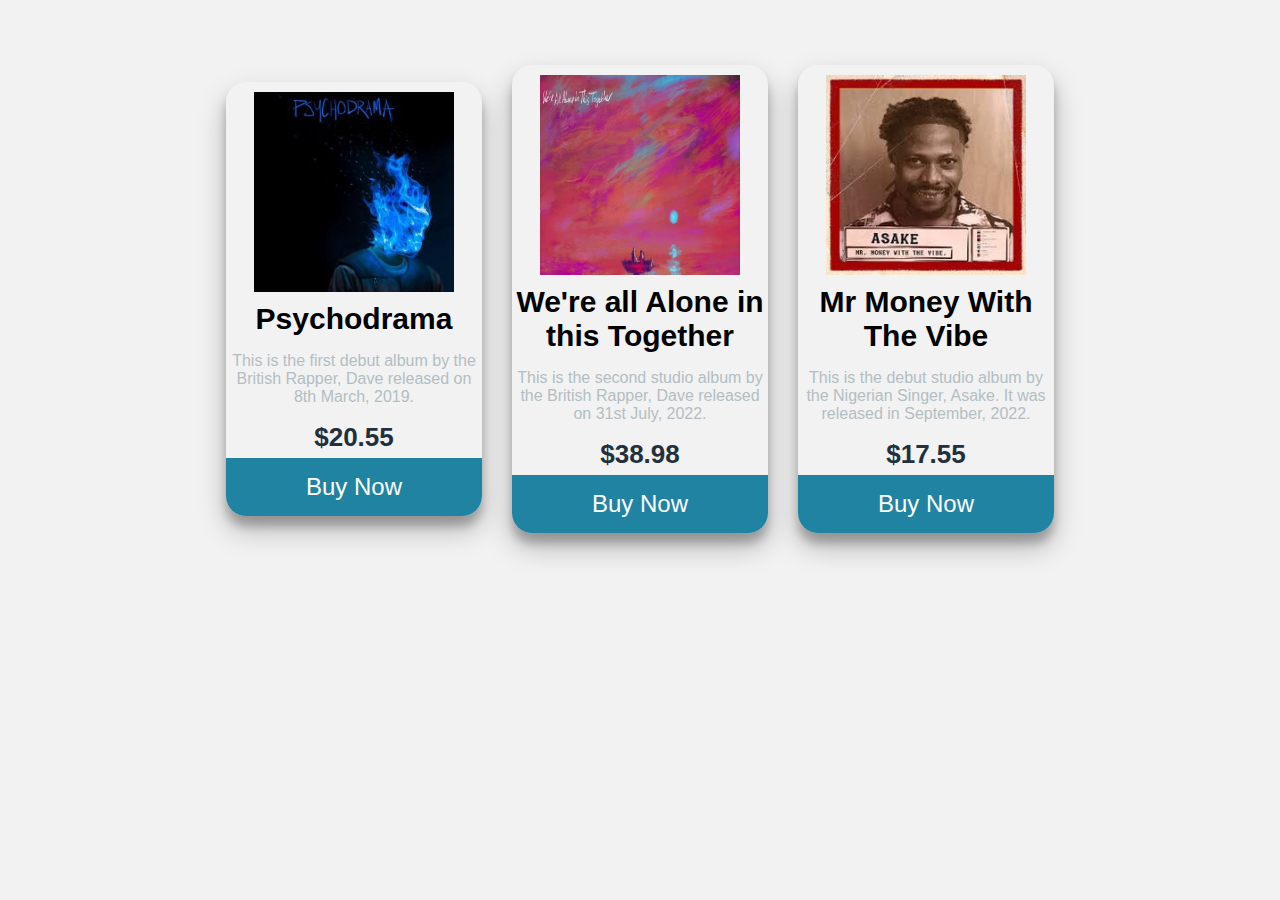
<file: index.html>
<!DOCTYPE html>
<html lang = "en">
    <head>
        <meta charset="UTF-8">
        <meta http-equiv="X-UA-Compatible" content="IE=edge">
        <meta name ="viewport" content="width=device-width, initial-scale=1.0">
        <title>Album Collection</title>
        <link rel="stylesheet" href="style.css">
    </head>
    <body>
        <div class="gallery">

            <div class="container">
                <img src="Album2.jpg">
                <h3>Psychodrama</h3>
                <p>This is the first debut album by the British Rapper, Dave released on 8th March, 2019.
                </p>
                <h6>$20.55</h6>
                <button class="buy-1">Buy Now</button>
            </div>

            <div class="container">
                <img src="Album4.jpg">
                <h3>We're all Alone in this Together</h3>
                <p>This is the second studio album by the British Rapper, Dave released on 31st July, 2022.</p>
                <h6>$38.98</h6>
                <button class="buy-2">Buy Now</button>
            </div>

            <div class="container">
                <img src="Album5.jpg">
                <h3>Mr Money With The Vibe</h3>
                <p>This is the debut studio album by the Nigerian Singer, Asake. It was released in September, 2022.
                </p>
                <h6>$17.55</h6>
                <button class="buy-3">Buy Now</button>
            </div>
        </div>
    </body>
</html>
</file>
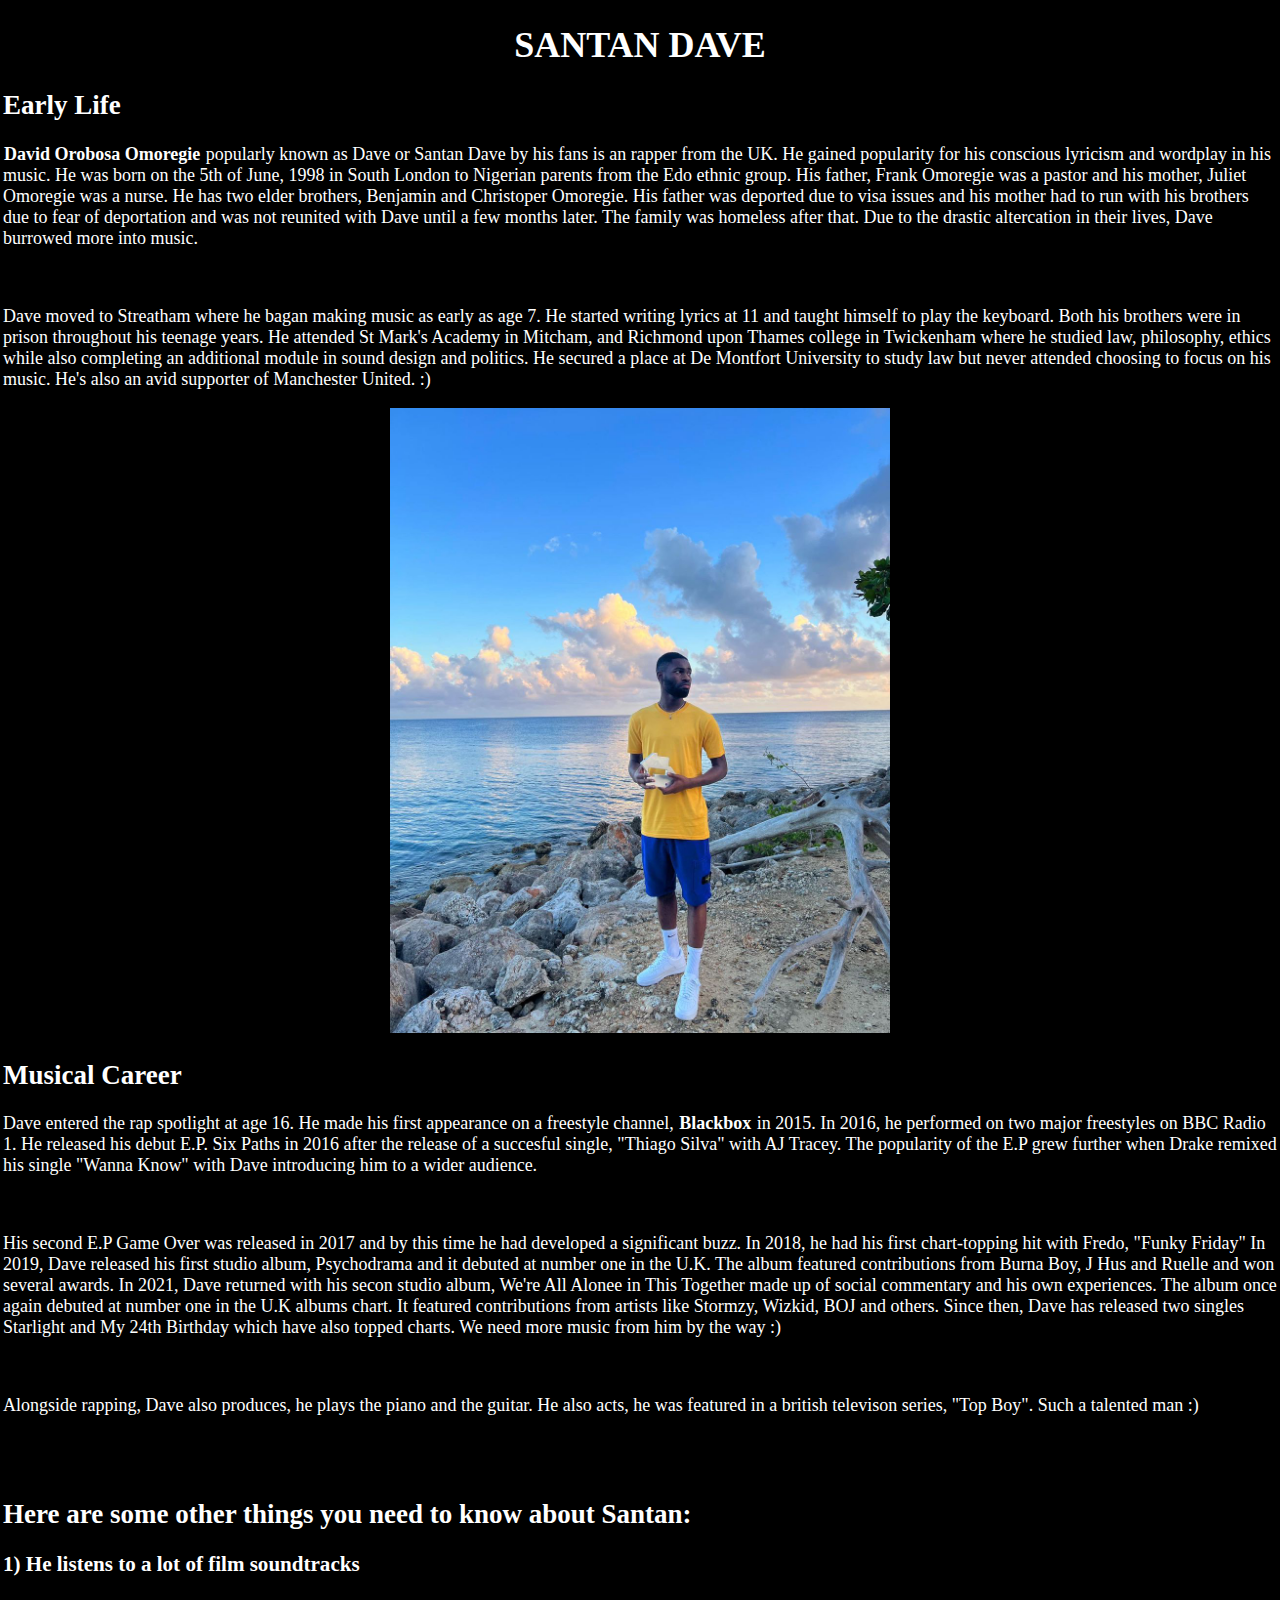
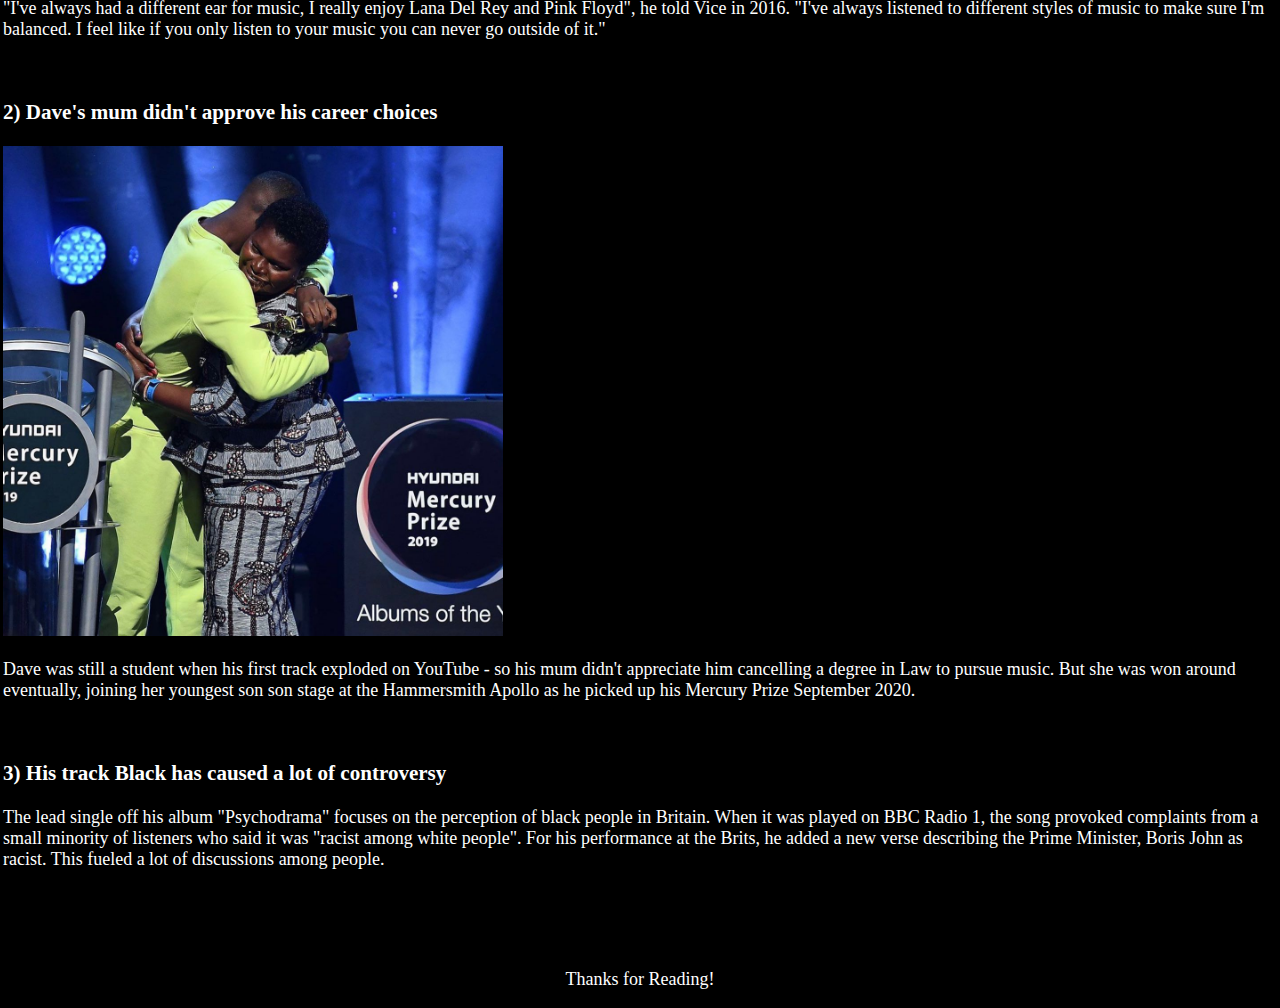
<file: Product Card/Dummy.html>
<!DOCTYPE html>     
<html>
    <head>
        <link rel = "stylesheet" href="Dummy.css">
        <title>DAVE(Rapper)</title>
    </head>
    <body>
        <h1><center>SANTAN DAVE</center></h1>
        <h2>Early Life</h2>
        <p><b>David Orobosa Omoregie</b> popularly known as Dave or Santan Dave by his fans is an rapper from the UK. He gained popularity for his conscious lyricism and wordplay in his music.
        He was born on the 5th of June, 1998 in South London to Nigerian parents from the Edo ethnic group. His father, Frank Omoregie was a pastor and his
        mother, Juliet Omoregie was a nurse. He has two elder brothers, Benjamin and Christoper Omoregie. His father was deported due to visa issues and his mother
        had to run with his brothers due to fear of deportation and was not reunited with Dave until a few months later. The family was homeless after that.
        Due to the drastic altercation in their lives, Dave burrowed more into music.</p>
        <br>
        <p>
            Dave moved to Streatham where he bagan making music as early as age 7. He started writing lyrics at 11 and taught himself to play the keyboard. Both his brothers were in prison
            throughout his teenage years. He attended St Mark's Academy in Mitcham, and Richmond upon Thames college in Twickenham where he studied law, philosophy,
            ethics while also completing an additional module in sound design and politics. He secured a place at De Montfort University to study law but never
            attended choosing to focus on his music. He's also an avid supporter of Manchester United. :)
        </p>
        <center><img src ="Daveee.jpg" width = "500"></center>

        <h2>Musical Career</h2>
        <p>
            Dave entered the rap spotlight at age 16. He made his first appearance on a freestyle channel, <b>Blackbox</b> in 2015. In 2016, he performed on two major
            freestyles on BBC Radio 1. He released his debut E.P. Six Paths in 2016 after the release of a succesful single, "Thiago Silva" with AJ Tracey. The popularity of
            the E.P grew further when Drake remixed his single "Wanna Know" with Dave introducing him to a wider audience.
        </p>
        <br>
        <p>
            His second E.P Game Over was released in 2017 and by this time he had developed a significant buzz. In 2018, he had his first chart-topping hit with Fredo, "Funky Friday"
            In 2019, Dave released his first studio album, Psychodrama and it debuted at number one in the U.K. The album featured contributions from Burna Boy, J Hus 
            and Ruelle and won several awards. In 2021, Dave returned with his secon studio album, We're All Alonee in This Together made up of social commentary and his own 
            experiences. The album once again debuted at number one in the U.K albums chart. It featured contributions from artists like Stormzy, Wizkid, BOJ 
            and others. Since then, Dave has released two singles Starlight and My 24th Birthday which have also topped charts. We need more music from him by the way :)
        </p>
        <br>
        <p>
            Alongside rapping, Dave also produces, he plays the piano and the guitar. He also acts, he was featured in a british televison series, "Top Boy". Such a talented man :)
        </p>
        <br>
        <br>
        <p><h2>Here are some other things you need to know about Santan:</h2></p>
        <h3>1) He listens to a lot of film soundtracks</h3>
        <p>"I've always had a different ear for music, I really enjoy Lana Del Rey and Pink Floyd", he told Vice in 2016. "I've always listened to 
            different styles of music to make sure I'm balanced. I feel like if you only listen to your music you can never go outside of it."
        </p>
        <br>
        <h3>2) Dave's mum didn't approve his career choices</h3>
        <img src = "davemum.jpg" width="500">
        <p>
            Dave was still a student when his first track exploded on YouTube - so his mum didn't appreciate him cancelling a degree in Law to pursue music. But she was won around eventually, 
            joining her youngest son son stage at the Hammersmith Apollo as he picked up his Mercury Prize September 2020.
        </p>
        <br>
        <h3>3) His track Black has caused a lot of controversy</h3>
        <p>
            The lead single off his album "Psychodrama" focuses on the perception of black people in Britain. When it was played on BBC Radio 1, the song provoked complaints from a 
            small minority of listeners who said it was "racist among white people". For his performance at the Brits, he added a new verse describing the Prime Minister, Boris John 
            as racist. This fueled a lot of discussions among people.
        </p>
        <br>
        <br>
        <br>

        <p><center>Thanks for Reading!</center></p>
    </body>
</html>
</file>
<file: style.css>
body{
    margin: 0;
    font-family: sans-serif;
    background: #f2f2f2;
}

h3{
    text-align: center;
    font-size: 30px;
    margin: 0;
    padding-top: 10px;
}

.gallery{
    display: flex;
    flex-wrap: wrap;
    width: 100%;
    justify-content: center;
    align-items: center;
    margin: 50px 0;
}

.container{
    width: 20%;
    margin: 15px;
    box-sizing: border-box;
    float: left;
    text-align: center;
    border-radius: 20px;
    cursor: pointer;
    padding-top: 10px;
    box-shadow: 0 14px 28px rgba(0, 0, 0, 0.25), 0 10px 10px rgba(0, 0, 0, 0.22);
    transition: .4s;
    background: #f2f2f2
}

.container:hover{
    box-shadow: 0 3px 6px rgba(0, 0, 0, 0.16), 0 3px 6px rgba(0, 0, 0.23);
    transform: translate(0px, -8px);
}

img{
    width: 200px;
    height: 200px;
    text-align: center;
    margin: 0 auto;
    display: block;
}

p{
    text-align: center;
    color: #b2bec3;
    padding-top: 0 8px;
}

h6{
    font-size: 26px;
    text-align: center;
    color: #222f3e;
    margin: 0;
}

button{
    text-align: center;
    font-size: 24px;
    color: #fff;
    width: 100%;
    padding: 15px;
    border: 0;
    outline: none;
    cursor: pointer;
    margin-top: 5px;
    border-bottom-right-radius: 20px;
    border-bottom-left-radius: 20px;
}

.buy-1{
    background: #2183a2;
}

.buy-2{
    background: #2183a2;
}

.buy-3{
    background: #2183a2;
}

@media(max-width:750px){
    .container{
        width: 100%;
    }
}
</file>
<file: Product Card/Dummy.css>
*{
    margin-left: 1px;
    margin-right: 1px;
}
body{
    background-color: #000000;
    font-family: 'Times New Roman';
    font-size: 18px;
    color: white;
}
</file>
